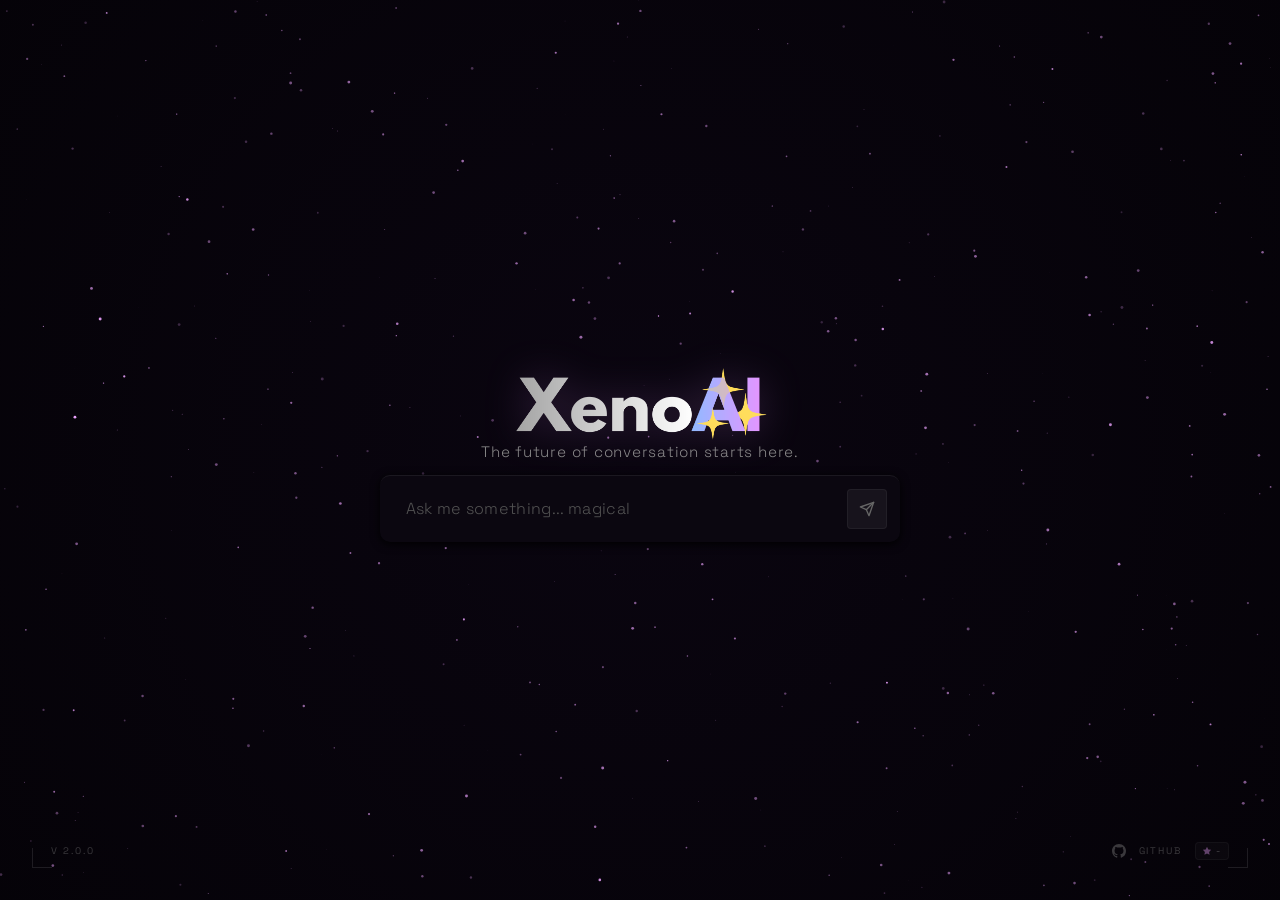
<file: index.html>
<!-- XENOAI is open-source and available on GitHub. -->
<!-- https://github.com/matelex0/xenoai -->

<!doctype html>
<html lang="en">
  <head>
    <meta charset="UTF-8" />
    <meta name="viewport" content="width=device-width, initial-scale=1.0" />
    <title>XENOAI > Chatbot with Fantasy</title>
    <link rel="preconnect" href="https://fonts.googleapis.com" />
    <link rel="preconnect" href="https://fonts.gstatic.com" crossorigin />
    <link
      href="https://fonts.googleapis.com/css2?family=Space+Grotesk:wght@300;400;500;600;700&display=swap"
      rel="stylesheet"
    />
    <link rel="stylesheet" href="style.css" />
  </head>

  <body>
    <canvas id="star-canvas"></canvas>
    <div class="app-container">
      <div class="tech-corner bottom-left"></div>
      <div class="tech-corner bottom-right"></div>

      <header class="hero-section">
        <img src="assets/logobig.png" alt="XENOAI" class="hero-logo" />
        <p class="hero-subtitle">The future of conversation starts here.</p>
      </header>

      <main class="input-area">
        <div class="input-wrapper">
          <input
            type="text"
            id="initial-input"
            placeholder="Ask me something... magical"
            autocomplete="off"
          />
          <button id="send-btn" aria-label="Invia">
            <svg
              width="20"
              height="20"
              viewBox="0 0 24 24"
              fill="none"
              xmlns="http://www.w3.org/2000/svg"
            >
              <path
                d="M22 2L11 13"
                stroke="currentColor"
                stroke-width="2"
                stroke-linecap="round"
                stroke-linejoin="round"
              />
              <path
                d="M22 2L15 22L11 13L2 9L22 2Z"
                stroke="currentColor"
                stroke-width="2"
                stroke-linecap="round"
                stroke-linejoin="round"
              />
            </svg>
          </button>
        </div>
      </main>
      <footer class="tech-footer">
        <span>V 2.0.0</span>
        <a
          href="https://github.com/matelex0/xenoai"
          target="_blank"
          class="github-link"
        >
          <svg
            width="14"
            height="14"
            viewBox="0 0 24 24"
            fill="currentColor"
            xmlns="http://www.w3.org/2000/svg"
            class="github-icon"
          >
            <path
              d="M12 0C5.37 0 0 5.37 0 12c0 5.31 3.435 9.795 8.205 11.385.6.105.825-.255.825-.57 0-.285-.015-1.23-.015-2.235-3.015.555-3.795-.735-4.035-1.41-.135-.345-.72-1.41-1.23-1.695-.42-.225-1.02-.78-.015-.795.945-.015 1.62.87 1.845 1.23 1.08 1.815 2.805 1.305 3.495.99.105-.78.42-1.305.765-1.605-2.67-.3-5.46-1.335-5.46-5.925 0-1.305.465-2.385 1.23-3.225-.12-.3-.54-1.53.12-3.18 0 0 1.005-.315 3.3 1.23.96-.27 1.98-.405 3-.405 1.02 0 2.04.135 3 .405 2.295-1.56 3.3-1.23 3.3-1.23.66 1.65.24 2.88.12 3.18.765.84 1.23 1.905 1.23 3.225 0 4.605-2.805 5.625-5.475 5.925.435.375.81 1.095.81 2.22 0 1.605-.015 2.895-.015 3.3 0 .315.225.69.825.57A12.02 12.02 0 0024 12c0-6.63-5.37-12-12-12z"
            />
          </svg>
          <span>GITHUB</span>
          <div class="star-counter">
            <svg
              width="10"
              height="10"
              viewBox="0 0 24 24"
              fill="currentColor"
              xmlns="http://www.w3.org/2000/svg"
              class="star-icon-small"
            >
              <path
                d="M12 2L15.09 8.26L22 9.27L17 14.14L18.18 21.02L12 17.77L5.82 21.02L7 14.14L2 9.27L8.91 8.26L12 2Z"
              />
            </svg>
            <span id="star-count">0</span>
          </div>
        </a>
      </footer>
    </div>

    <script src="script.js"></script>
  </body>
</html>

<!-- What are you doing here? -->
<!-- Here is a coding joke: I told my CSS it was invalid… now it’s in therapy. -->
</file>
<file: style.css>
/* 
      /\_/\  
     ( o.o ) 
      > ^ <
     /     \  Hello i'm Bob.
    (  ___  )
     \_____/
*/

:root {
  --bg-color: #030303;
  --text-color: #f0f0f0;
  --accent-color: #eca3ff;
  --secondary-accent: #d69bff;
  --secondary-text: #888888;
  --border-color: rgba(236, 163, 255, 0.1);
  --input-bg: rgba(10, 5, 15, 0.7);
  --font-primary: "Space Grotesk", sans-serif;
  --transition-speed: 0.4s;
  --border-radius: 4px;
  --glow-color: rgba(226, 151, 255, 0.15);
}

* {
  margin: 0;
  padding: 0;
  box-sizing: border-box;
}

body {
  background-color: var(--bg-color);
  color: var(--text-color);
  font-family: var(--font-primary);
  height: 100vh;
  display: flex;
  justify-content: center;
  align-items: center;
  overflow: hidden;
  position: relative;
}

#star-canvas {
  position: absolute;
  top: 0;
  left: 0;
  width: 100%;
  height: 100%;
  z-index: 0;
}

.app-container {
  width: 100%;
  height: 100vh;
  padding: 2rem;
  display: flex;
  flex-direction: column;
  align-items: center;
  justify-content: center;
  gap: 0.7rem;
  opacity: 0;
  animation: fadeIn 1.5s cubic-bezier(0.2, 0.8, 0.2, 1) forwards;
  z-index: 1;
  position: relative;
  pointer-events: none;
  
}

.app-container>* {
  pointer-events: auto;
  
}

.tech-corner {
  position: absolute;
  width: 20px;
  height: 20px;
  border: 1px solid rgba(255, 255, 255, 0.1);
  transition: all 0.5s ease;
}

.top-left {
  top: 2rem;
  left: 2rem;
  border-right: none;
  border-bottom: none;
}

.top-right {
  top: 2rem;
  right: 2rem;
  border-left: none;
  border-bottom: none;
}

.bottom-left {
  bottom: 2rem;
  left: 2rem;
  border-right: none;
  border-top: none;
}

.bottom-right {
  bottom: 2rem;
  right: 2rem;
  border-left: none;
  border-top: none;
}

.hero-section {
  display: flex;
  flex-direction: column;
  align-items: center;
}

.hero-title {
  display: none;
}

.hero-logo {
  max-width: 300px;
  width: 80%;
  height: auto;
  filter: drop-shadow(0 0 20px rgba(226, 151, 255, 0.2));
  opacity: 0;
  animation: fadeIn 1.5s ease-out forwards;
}

.hero-subtitle {
  font-size: 0.95rem;
  color: var(--secondary-text);
  text-align: center;
  font-weight: 300;
  opacity: 0;
  animation: fadeIn 1s ease-out 0.8s forwards;
  letter-spacing: 0.05em;
  max-width: 400px;
  line-height: 1.6;
}

.input-area {
  width: 100%;
  max-width: 520px;
  position: relative;
  display: flex;
  flex-direction: column;
  align-items: center;
}

.input-wrapper {
  position: relative;
  width: 100%;
  display: flex;
  align-items: center;
  background-color: #0B0710;
  box-shadow: 0 2px 10px rgb(0, 0, 0);
  border-radius: 10px;
  border-top: 1px solid rgba(255, 255, 255, 0.068);
  transition:
    box-shadow var(--transition-speed) ease,
    border-color var(--transition-speed) ease;
  backdrop-filter: blur(20px);
  padding: 0.4rem;
  z-index: 2;
}

input[type="text"] {
  flex: 1;
  padding: 1rem 1.2rem;
  background: transparent;
  border: none;
  color: var(--text-color);
  font-family: var(--font-primary);
  font-size: 1rem;
  outline: none;
  font-weight: 300;
  letter-spacing: 0.02em;
}

input[type="text"]::placeholder {
  color: #444;
  transition: color var(--transition-speed) ease;
  font-weight: 300;
  letter-spacing: 0.02em;
}

.input-wrapper:focus-within input[type="text"]::placeholder {
  color: #666;
}

#send-btn {
  background: rgba(255, 255, 255, 0.05);
  border: 1px solid rgba(255, 255, 255, 0.05);
  color: #666;
  cursor: pointer;
  width: 40px;
  height: 40px;
  display: flex;
  align-items: center;
  justify-content: center;
  transition: all 0.3s cubic-bezier(0.2, 0.8, 0.2, 1);
  opacity: 0;
  pointer-events: none;
  transform: scale(0.9);
  border-radius: 4px;
  margin-right: 0.4rem;
}

.input-wrapper.has-content #send-btn,
.input-wrapper:focus-within #send-btn {
  opacity: 1;
  pointer-events: all;
  transform: scale(1);
}

.input-wrapper.has-content #send-btn {
  background: #f7c1fdb9;
  color: #0a0a0a83;
  border-color: #ffffff00;
}

#send-btn svg {
  width: 16px;
  height: 16px;
}

.tech-footer {
  position: absolute;
  bottom: 2.5rem;
  width: 100%;
  display: flex;
  justify-content: space-between;
  align-items: center;
  padding: 0 3.2rem;
  font-size: 0.6rem;
  color: var(--secondary-text);
  letter-spacing: 0.2em;
  opacity: 0.4;
  text-transform: uppercase;
  z-index: 10;
}

.github-link {
  display: flex;
  align-items: center;
  gap: 0.8rem;
  text-decoration: none;
  color: var(--secondary-text);
  transition: all 0.3s ease;
}

.github-link:hover {
  color: var(--text-color);
  opacity: 1;
}

.github-icon {
  width: 14px;
  height: 14px;
  fill: currentColor;
}

.star-counter {
  display: flex;
  align-items: center;
  gap: 4px;
  padding: 2px 6px;
  background: rgba(255, 255, 255, 0.05);
  border-radius: 4px;
  border: 1px solid rgba(255, 255, 255, 0.1);
  transition: all 0.3s ease;
}

.star-counter span {
  font-size: 0.6rem;
  font-weight: 500;
}

.star-icon-small {
  width: 10px;
  height: 10px;
  color: var(--accent-color);
}

.github-link:hover .star-counter {
  background: rgba(255, 255, 255, 0.1);
  border-color: rgba(255, 255, 255, 0.2);
  transform: translateY(-1px);
}

@keyframes fadeIn {
  from {
    opacity: 0;
  }

  to {
    opacity: 1;
  }
}

@keyframes slideUp {
  from {
    opacity: 0;
    transform: translateY(40px);
  }

  to {
    opacity: 1;
    transform: translateY(0);
  }
}

@media (max-width: 768px) {
  .app-container {
    padding: 1.5rem;
    gap: 0.5rem;
  }

  .hero-logo {
    max-width: 250px;
    margin-bottom: 0.1rem;
  }

  .input-area {
    max-width: 100%;
    padding: 0 1rem;
  }

  .input-wrapper {
    padding: 0.3rem;
  }

  input[type="text"] {
    font-size: 0.95rem;
    padding: 0.8rem 1rem;
  }

  .tech-footer {
    padding: 0 1.5rem;
    font-size: 0.6rem;
  }
}

@media (max-width: 480px) {
  .hero-logo {
    max-width: 200px;
  }

  .input-area {
    padding: 0;
  }

  .tech-corner {
    width: 15px;
    height: 15px;
  }

  .top-left {
    top: 1rem;
    left: 1rem;
  }

  .top-right {
    top: 1rem;
    right: 1rem;
  }

  .bottom-left {
    bottom: 1rem;
    left: 1rem;
  }

  .bottom-right {
    bottom: 1rem;
    right: 1rem;
  }

  .tech-footer {
    padding: 0 2rem;
    bottom: 1.3rem;
  }
}
</file>
